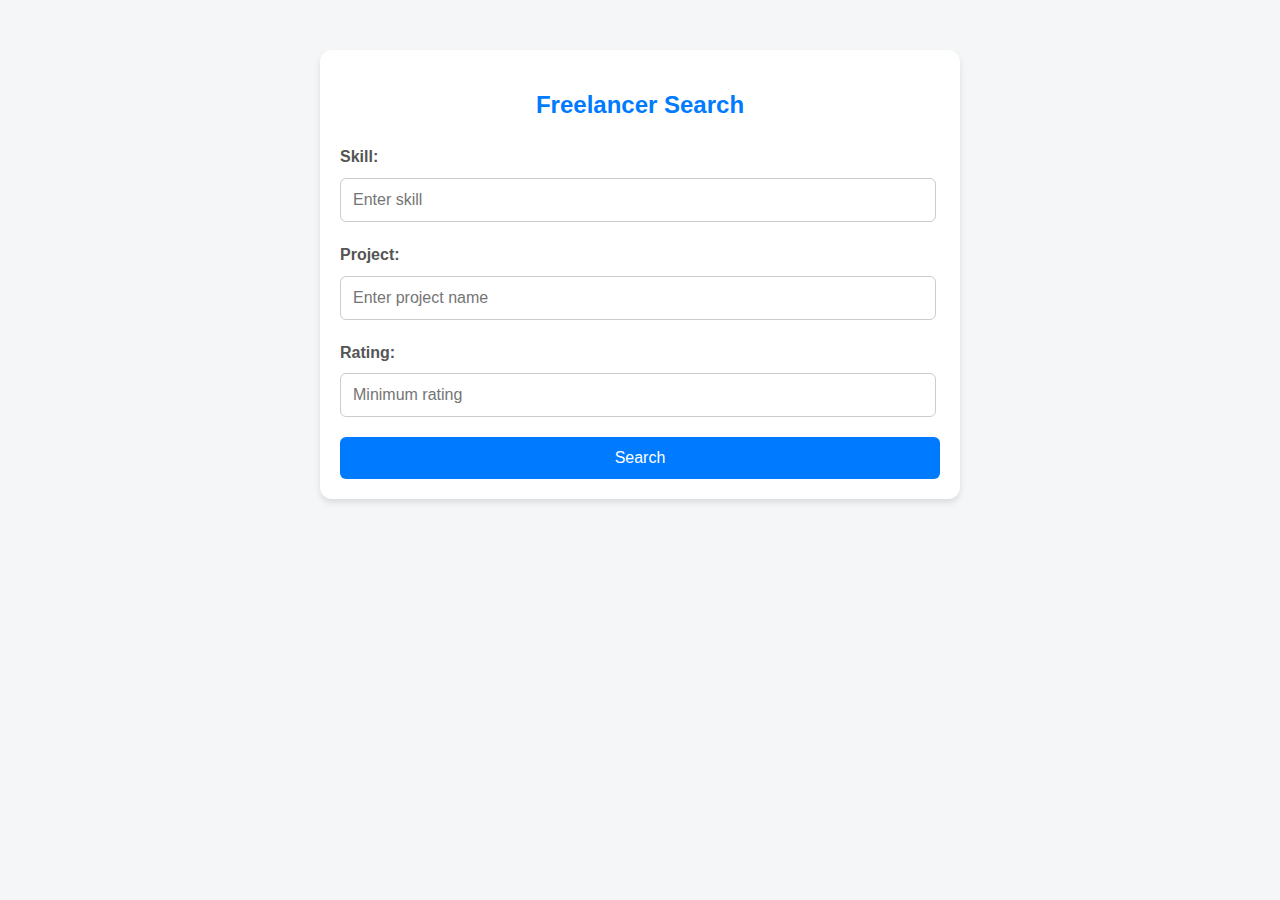
<file: freelancing/src/main/resources/static/index.html>
<!DOCTYPE html>
<html lang="en">
<head>
    <meta charset="UTF-8">
    <meta name="viewport" content="width=device-width, initial-scale=1.0">
    <title>Freelancer Search</title>
    <link rel="stylesheet" href="styles.css">
</head>
<body>
<div class="search-container">
    <h1>Freelancer Search</h1>
    <div class="form-group">
        <label for="skillInput">Skill:</label>
        <input type="text" id="skillInput" placeholder="Enter skill">
    </div>
    <div class="form-group">
        <label for="projectInput">Project:</label>
        <input type="text" id="projectInput" placeholder="Enter project name">
    </div>
    <div class="form-group">
        <label for="ratingInput">Rating:</label>
        <input type="number" id="ratingInput" placeholder="Minimum rating" min="0" max="5" step="0.1">
    </div>
    <button id="searchButton">Search</button>
</div>
<div id="results" class="results-container"></div>

<script src="script.js"></script>
</body>
</html>
</file>
<file: freelancing/src/main/resources/static/styles.css>
body {
    font-family: 'Segoe UI', Tahoma, Geneva, Verdana, sans-serif;
    margin: 0;
    padding: 0;
    background-color: #f4f6f8;
    color: #333;
    line-height: 1.6;
}

.search-container {
    max-width: 600px;
    margin: 50px auto;
    padding: 20px;
    background-color: #fff;
    box-shadow: 0 4px 6px rgba(0, 0, 0, 0.1);
    border-radius: 12px;
}

.search-container h1 {
    text-align: center;
    color: #007bff;
    font-size: 24px;
    margin-bottom: 20px;
}

.form-group {
    margin-bottom: 20px;
}

label {
    display: block;
    font-weight: bold;
    margin-bottom: 8px;
    color: #555;
}

input {
    width: 95%;
    padding: 12px;
    font-size: 16px;
    border: 1px solid #ccc;
    border-radius: 6px;
    transition: border-color 0.3s ease-in-out;
}

input:focus {
    border-color: #007bff;
    outline: none;
    box-shadow: 0 0 5px rgba(0, 123, 255, 0.5);
}

button {
    background-color: #007bff;
    color: #fff;
    border: none;
    padding: 12px 20px;
    font-size: 16px;
    border-radius: 6px;
    cursor: pointer;
    width: 100%;
    transition: background-color 0.3s ease-in-out;
}

button:hover {
    background-color: #0056b3;
}

.results-container {
    margin-top: 30px;
}

.results-container h2 {
    text-align: center;
    color: #007bff;
    font-size: 20px;
    margin-bottom: 20px;
}

.freelancer-card {
    background-color: #fff;
    border: 1px solid #ddd;
    border-radius: 12px;
    padding: 20px;
    margin-bottom: 20px;
    box-shadow: 0 4px 6px rgba(0, 0, 0, 0.1);
    transition: transform 0.3s ease-in-out, box-shadow 0.3s ease-in-out;
    display: flex;
    flex-direction: column;
    justify-content: center;
    align-items: center;
    text-align: center;
    min-height: 200px; /* Optional: Ensures consistent card height */
}

.freelancer-card:hover {
    transform: translateY(-5px);
    box-shadow: 0 8px 12px rgba(0, 0, 0, 0.2);
}

.freelancer-card h3 {
    margin: 0 0 10px;
    color: #333;
}

.freelancer-card p {
    margin: 5px 0;
    color: #555;
}

.freelancer-card ul {
    padding-left: 20px;
    margin: 10px 0 0;
    list-style-type: none; /* Removes bullets for better alignment */
    padding: 0; /* Removes padding to ensure proper centering */
}

.freelancer-card ul li {
    margin-bottom: 8px;
}

.freelancer-card a {
    color: #007bff;
    text-decoration: none;
    font-weight: bold;
    transition: color 0.3s ease-in-out;
}

.freelancer-card a:hover {
    color: #0056b3;
}


/* Responsive Design */
@media (max-width: 768px) {
    .search-container {
        padding: 15px;
    }

    button {
        padding: 10px 15px;
        font-size: 14px;
    }
}
</file>
